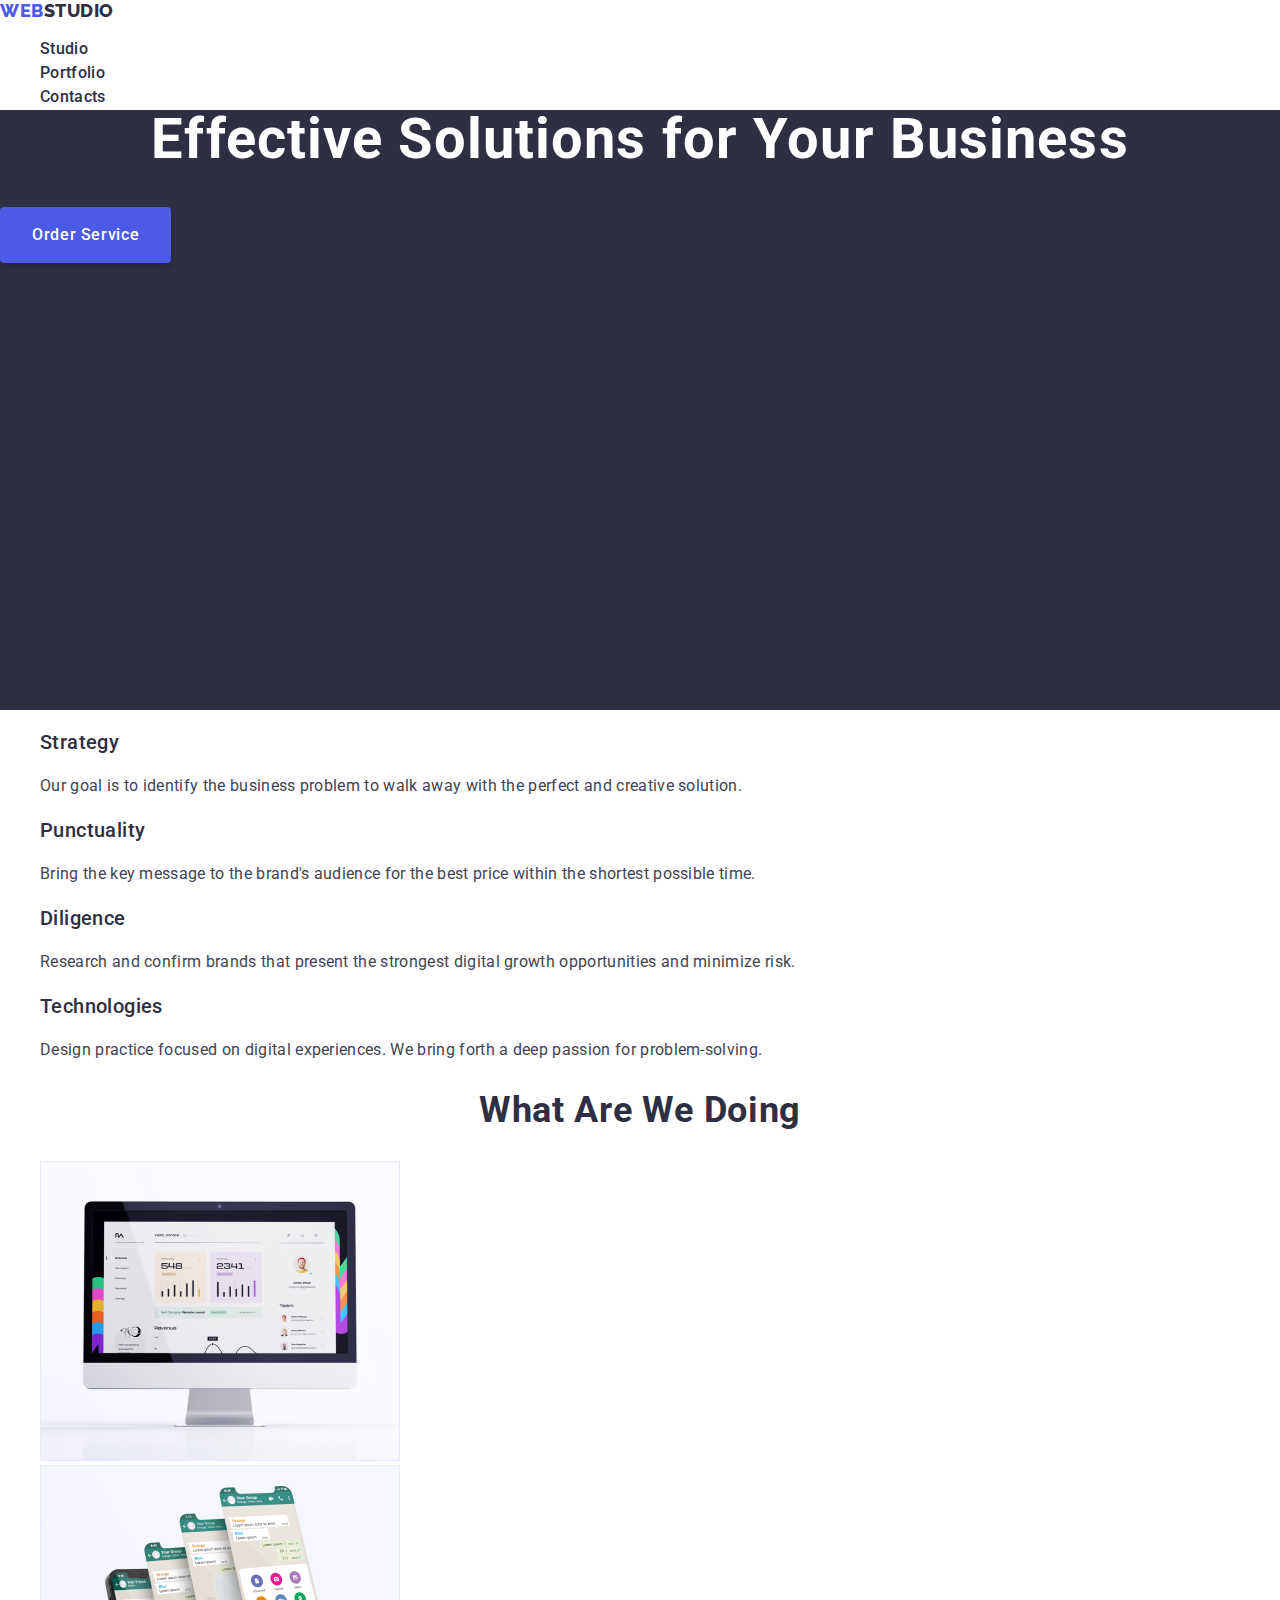
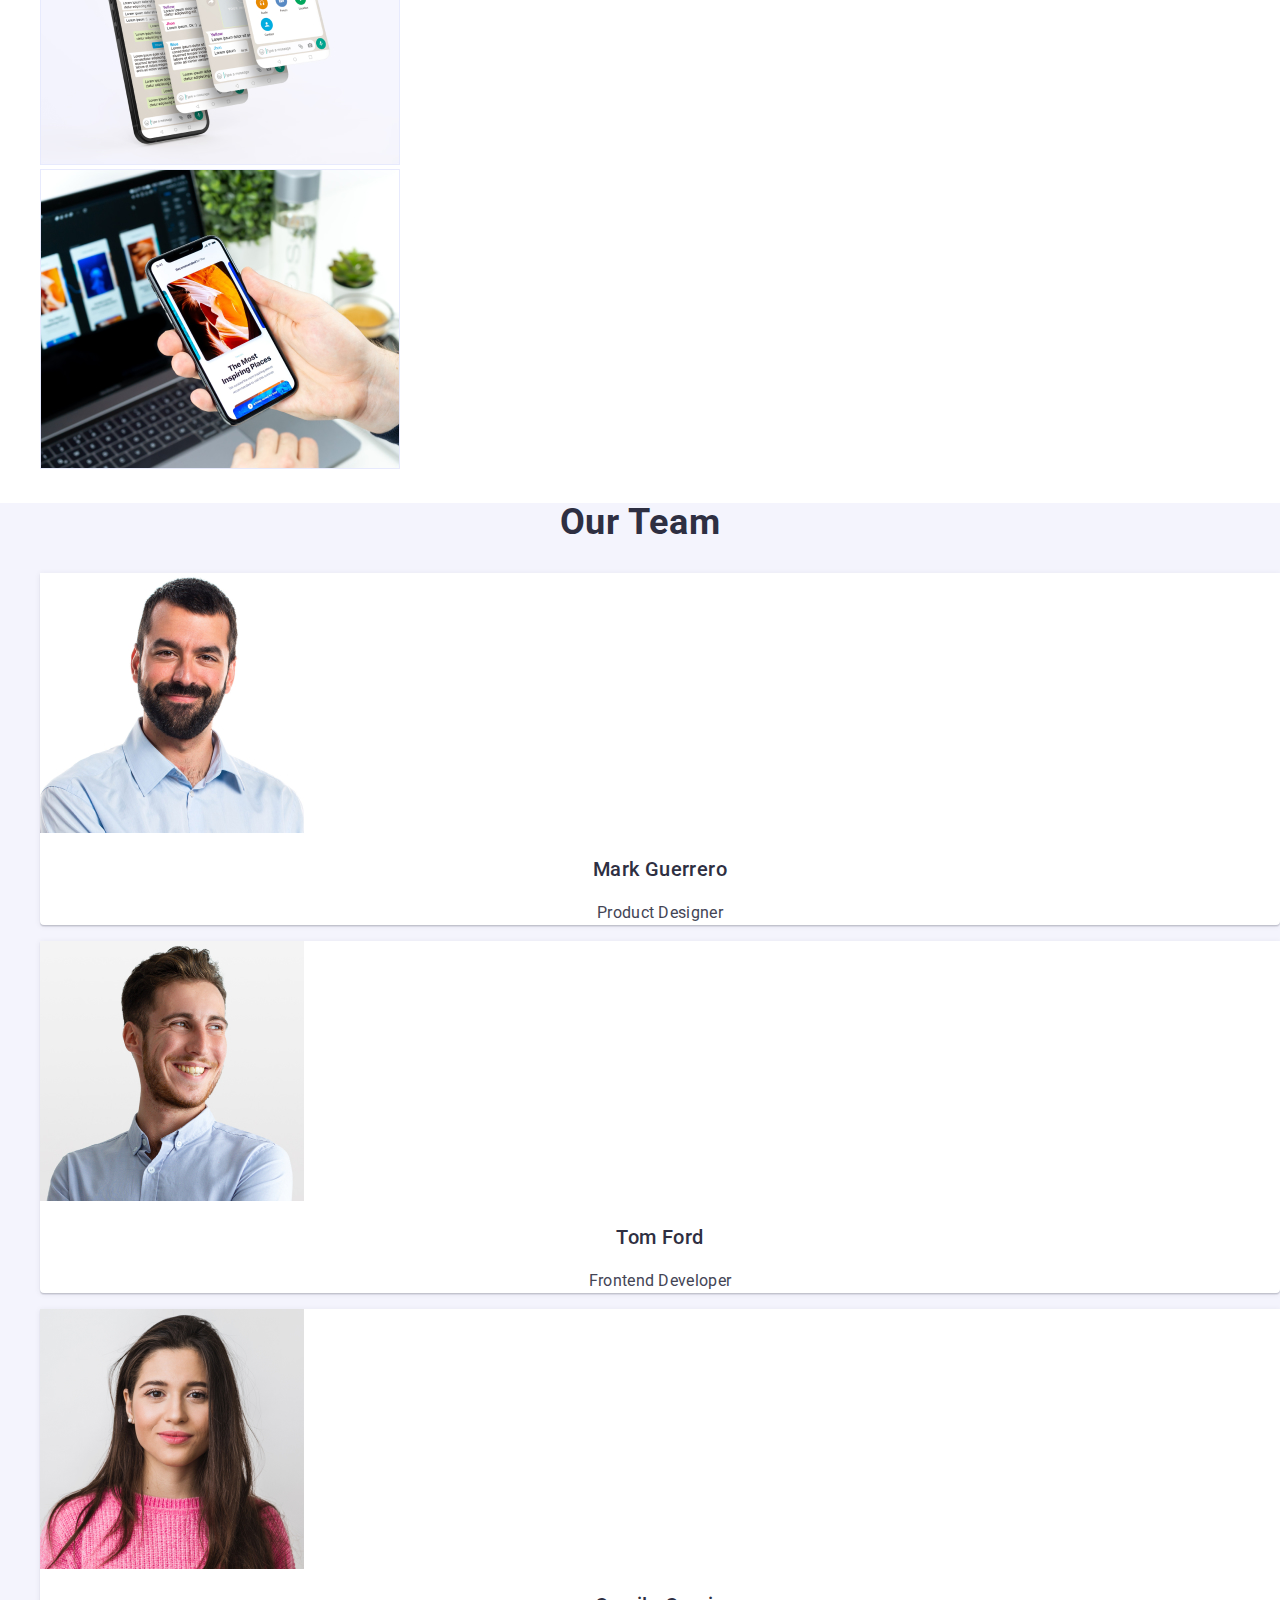
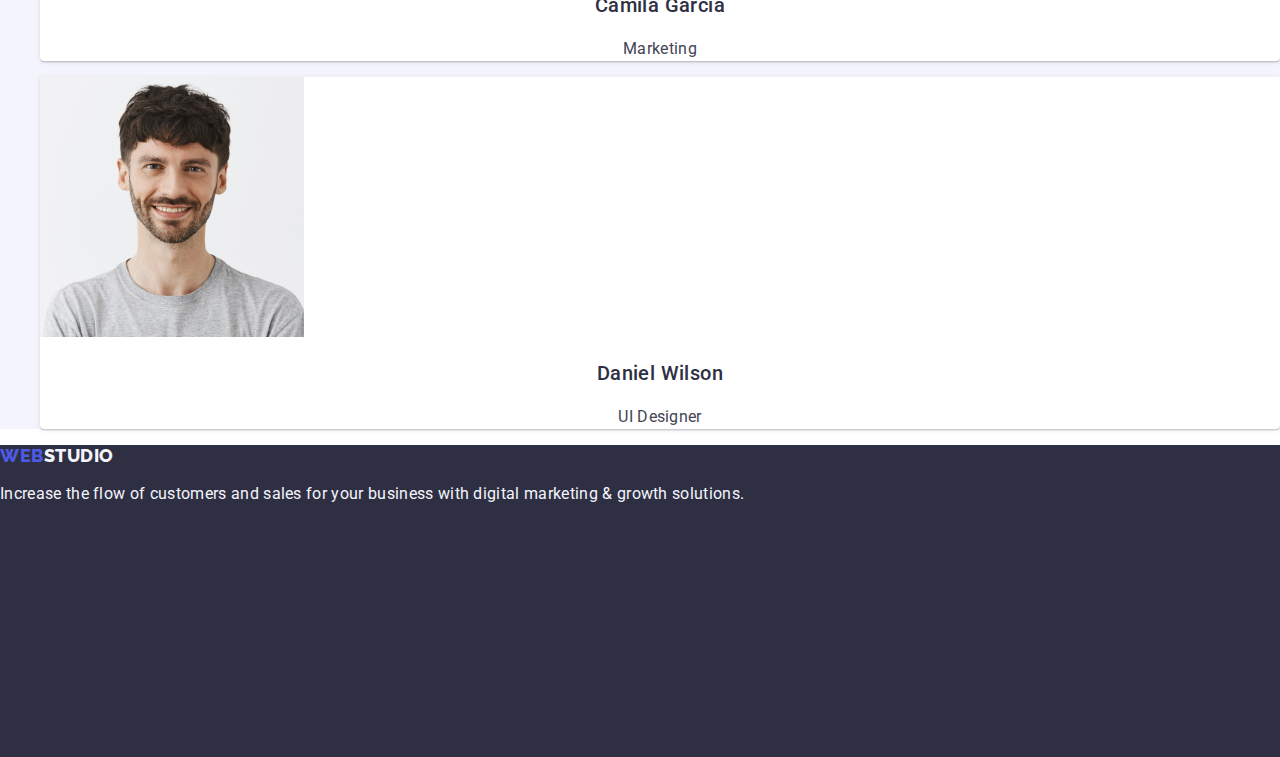
<file: index.html>
<!DOCTYPE html>
<html lang="en">
  <head>
    <meta charset="UTF-8" />
    <meta http-equiv="X-UA-Compatible" content="IE=edge" />
    <meta name="viewport" content="width=device-width, initial-scale=1.0" />
    <title>Document</title>
    <link rel="preconnect" href="https://fonts.googleapis.com" />
    <link rel="preconnect" href="https://fonts.gstatic.com" crossorigin />
    <link
      href="https://fonts.googleapis.com/css2?family=Raleway:wght@800&family=Roboto:wght@400;500;700;900&display=swap"
      rel="stylesheet"
    />
    <link rel="stylesheet" href="./css/styles.css" />
  </head>
  <body>
    <header class="header">
      <nav>
        <a class="logo" href="./index.html"
          >Web<span class="logo-color">Studio</span></a
        >
        <ul class="list">
          <li><a class="nav-link" href="./index.html">Studio</a></li>
          <li><a class="nav-link" href="./portfolio.html">Portfolio</a></li>
          <li><a class="nav-link" href="">Contacts</a></li>
        </ul>
      </nav>
      <address class="contact-links">
        <ul class="list">
          <li>
            <a class="contact-link" href="mailto:info@devstudio.com"
              >info@devstudio.com</a
            >
          </li>
          <li>
            <a class="contact-link" href="tel:+110001111111"
              >+11 (000) 111-11-11</a
            >
          </li>
        </ul>
      </address>
    </header>
    <main>
      <section class="section-hero">
        <h1 class="title-hero">Effective Solutions for Your Business</h1>
        <button class="button-hero" type="button">Order Service</button>
      </section>
      <section>
        <h2 class="title-section title-hidden">Skills</h2>
        <ul class="list">
          <li>
            <h3 class="skill-title">Strategy</h3>
            <p class="skill-description">
              Our goal is to identify the business problem to walk away with the
              perfect and creative solution.
            </p>
          </li>
          <li>
            <h3 class="skill-title">Punctuality</h3>
            <p class="skill-description">
              Bring the key message to the brand's audience for the best price
              within the shortest possible time.
            </p>
          </li>
          <li>
            <h3 class="skill-title">Diligence</h3>
            <p class="skill-description">
              Research and confirm brands that present the strongest digital
              growth opportunities and minimize risk.
            </p>
          </li>
          <li>
            <h3 class="skill-title">Technologies</h3>
            <p class="skill-description">
              Design practice focused on digital experiences. We bring forth a
              deep passion for problem-solving.
            </p>
          </li>
        </ul>
      </section>
      <section>
        <h2 class="title-section">What are we doing</h2>
        <ul class="list">
          <li>
            <img
              src="./images/img_1.jpg"
              width="360"
              alt="Websites design and development"
            />
          </li>
          <li>
            <img src="./images/img_2.jpg" width="360" alt="Custom chatbots" />
          </li>
          <li>
            <img
              src="./images/img_3.jpg"
              width="360"
              alt="Mobile apps design and development"
            />
          </li>
        </ul>
      </section>
      <section class="section-team">
        <h2 class="title-section">Our Team</h2>
        <ul class="list">
          <li class="team-card">
            <img
              src="./images/person_1.jpg"
              width="264"
              alt="Portrait of Mark Guerrero"
            />
            <h3 class="team-member-name">Mark Guerrero</h3>
            <p class="team-member-role">Product Designer</p>
          </li>
          <li class="team-card">
            <img
              src="./images/person_2.jpg"
              width="264"
              alt="Portrait of Tom Ford"
            />
            <h3 class="team-member-name">Tom Ford</h3>
            <p class="team-member-role">Frontend Developer</p>
          </li>
          <li class="team-card">
            <img
              src="./images/person_3.jpg"
              width="264"
              alt="Portrait of Camila Garcia"
            />
            <h3 class="team-member-name">Camila Garcia</h3>
            <p class="team-member-role">Marketing</p>
          </li>
          <li class="team-card">
            <img
              src="./images/person_4.jpg"
              width="264"
              alt="Portrait of Daniel Wilson"
            />
            <h3 class="team-member-name">Daniel Wilson</h3>
            <p class="team-member-role">UI Designer</p>
          </li>
        </ul>
      </section>
    </main>
    <footer class="footer">
      <a class="logo-light" href="./index.html"
        >Web<span class="logo-color">Studio</span></a
      >
      <p class="text-footer">
        Increase the flow of customers and sales for your business with digital
        marketing & growth solutions.
      </p>
    </footer>
  </body>
</html>
</file>
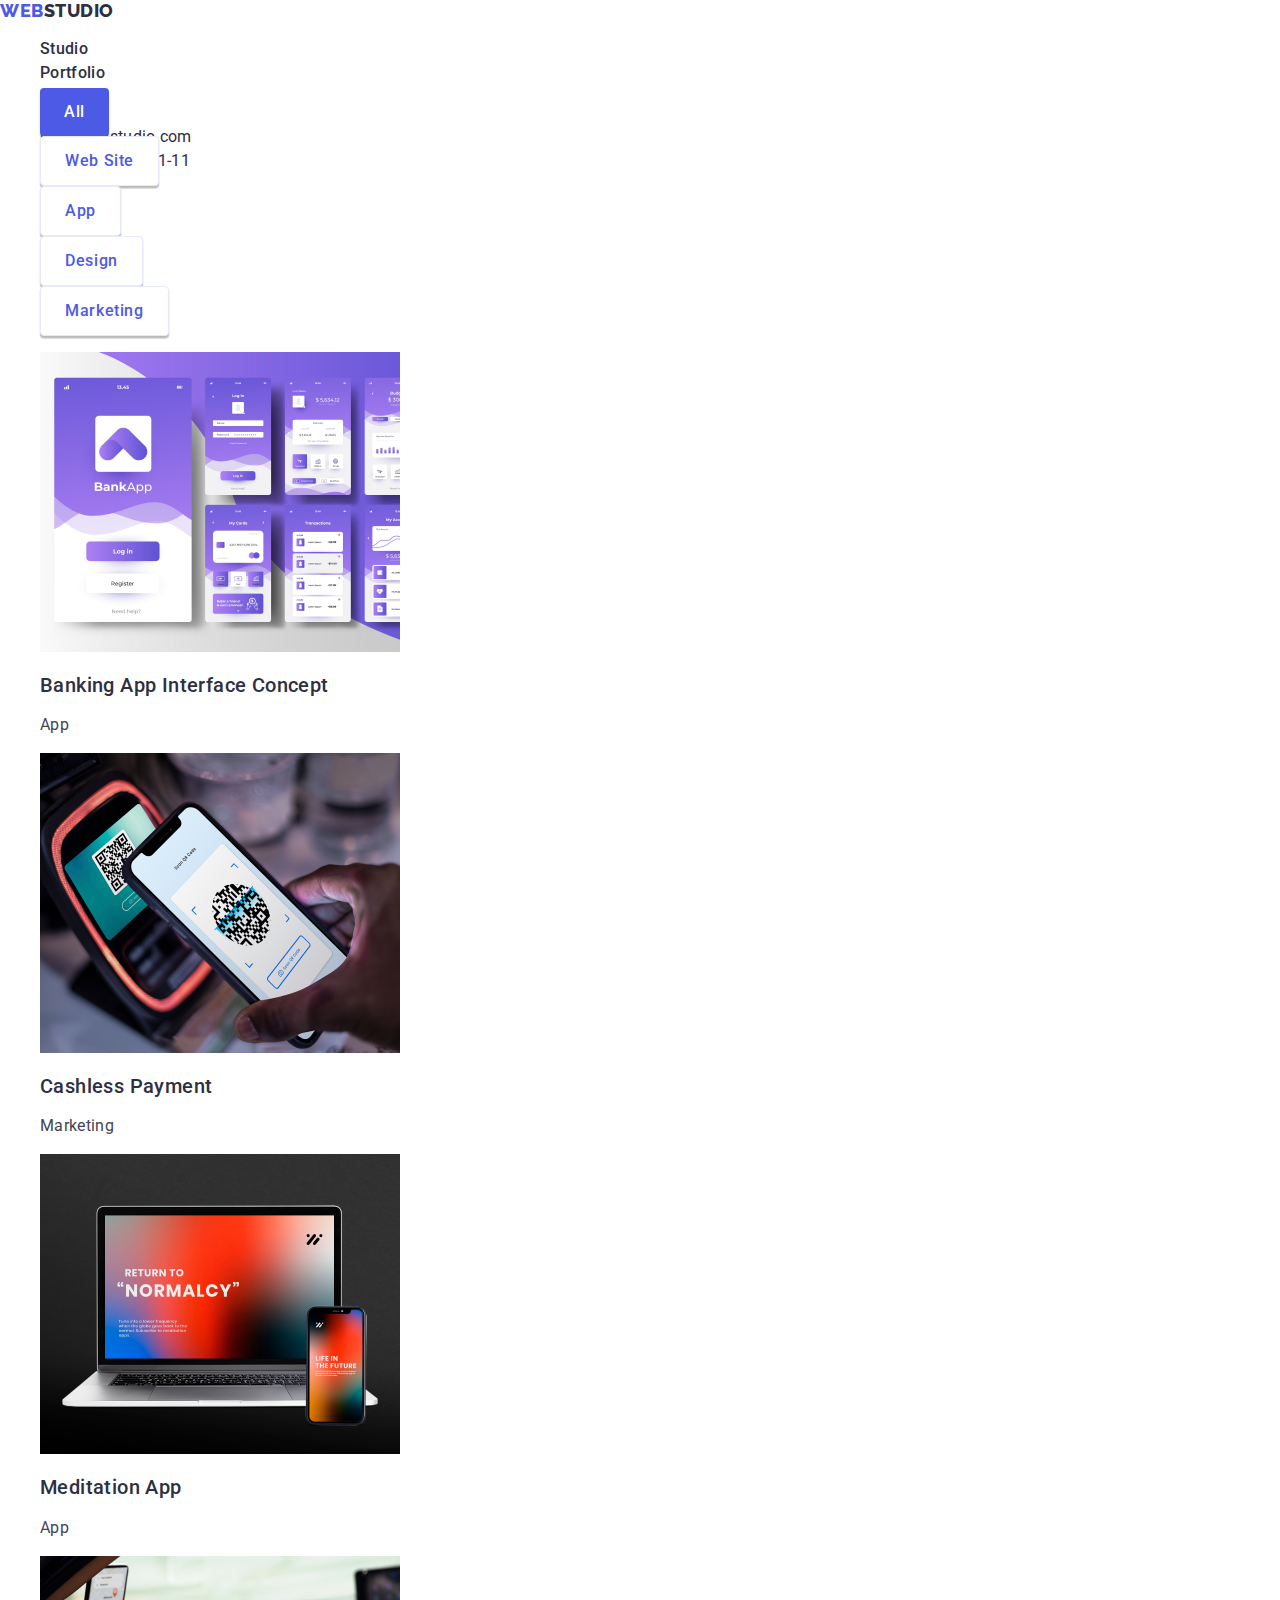
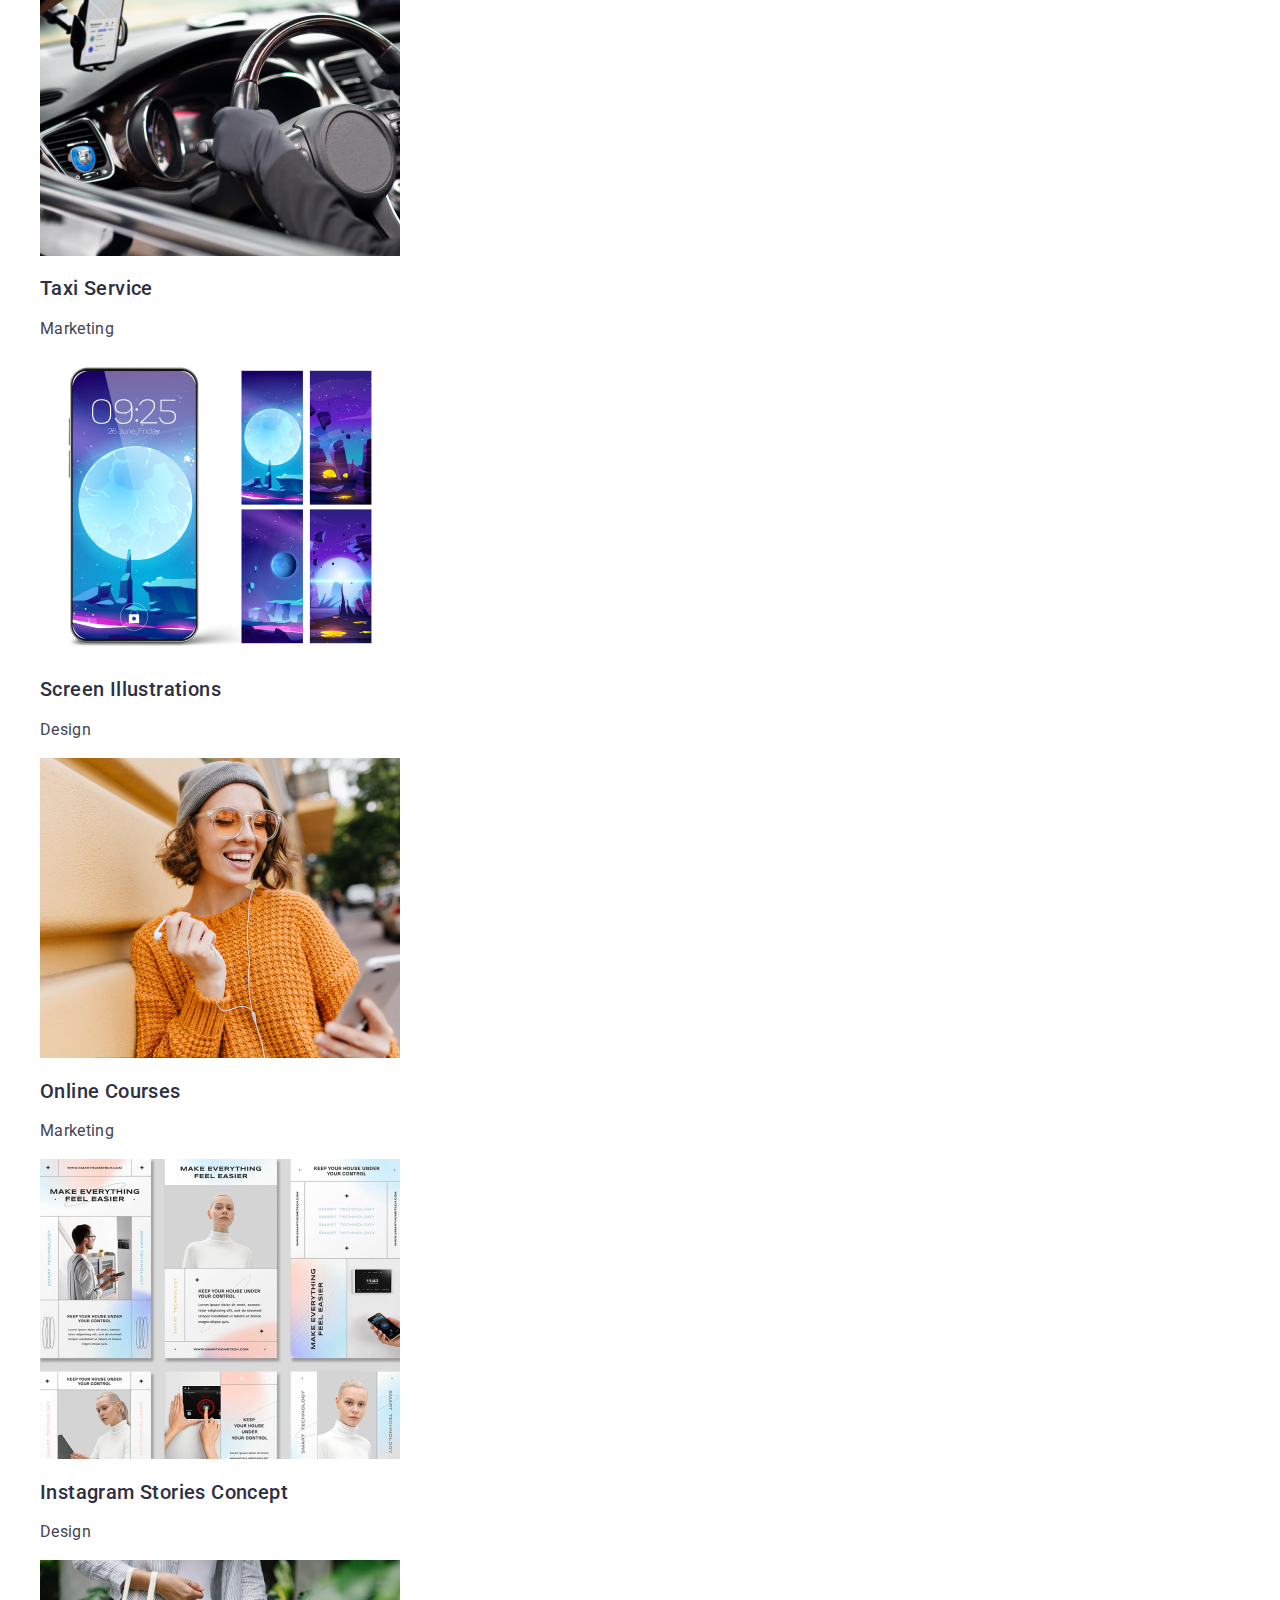
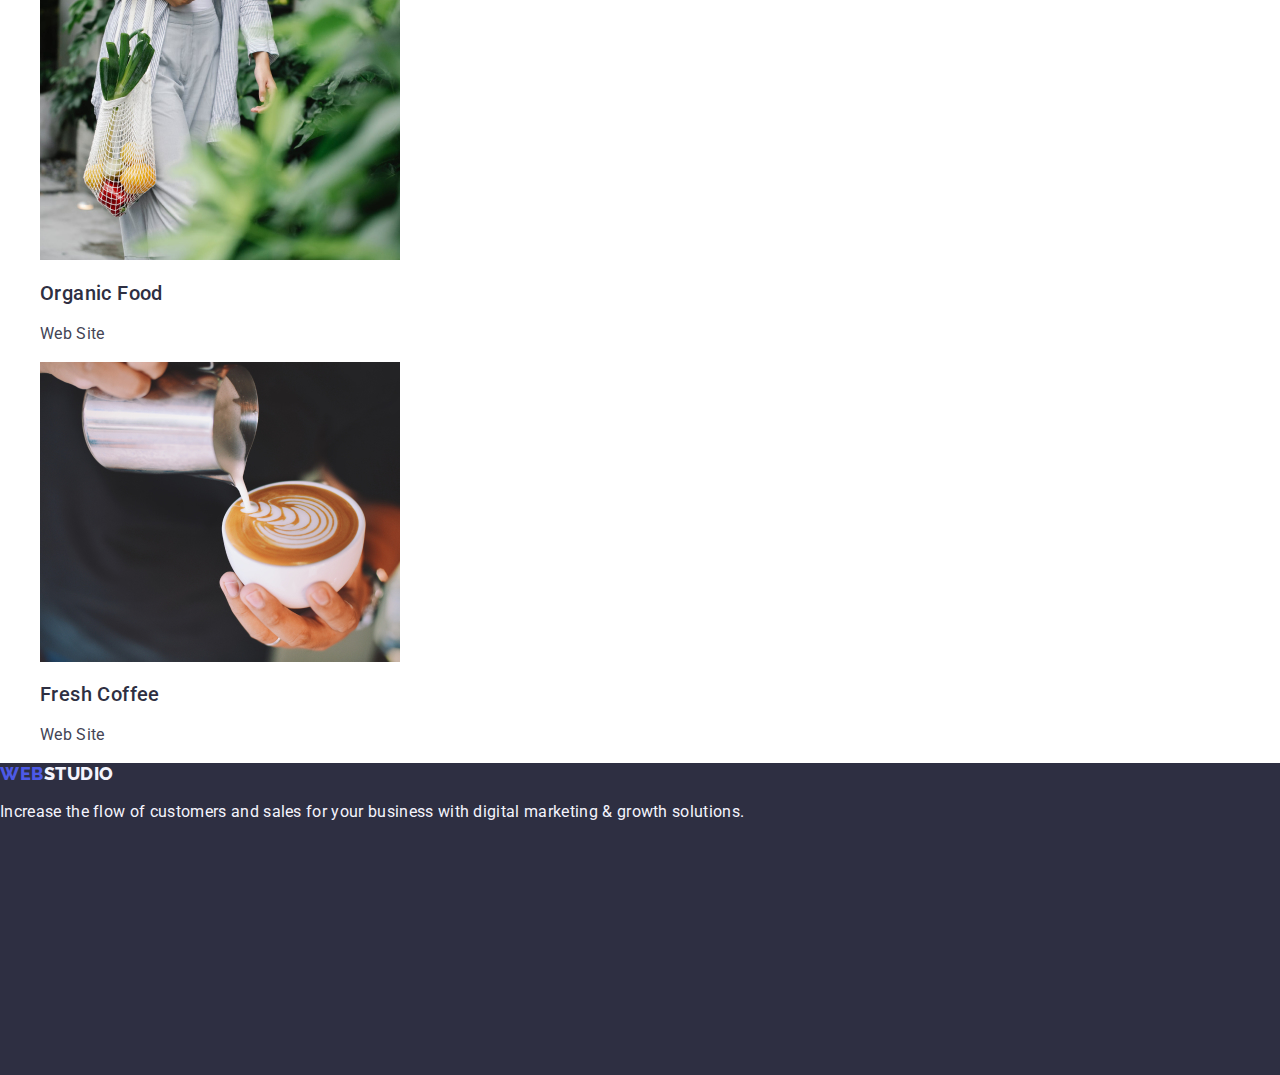
<file: portfolio.html>
<!DOCTYPE html>
<html lang="en">
  <head>
    <meta charset="UTF-8" />
    <meta http-equiv="X-UA-Compatible" content="IE=edge" />
    <meta name="viewport" content="width=device-width, initial-scale=1.0" />
    <title>Document</title>
    <link rel="preconnect" href="https://fonts.googleapis.com" />
    <link rel="preconnect" href="https://fonts.gstatic.com" crossorigin />
    <link
      href="https://fonts.googleapis.com/css2?family=Raleway:wght@800&family=Roboto:wght@400;500;700;900&display=swap"
      rel="stylesheet"
    />
    <link rel="stylesheet" href="./css/styles.css" />
  </head>
  <body>
    <header class="header">
      <nav>
        <a class="logo" href="./index.html"
          >Web<span class="logo-color">Studio</span></a
        >
        <ul class="list">
          <li><a class="nav-link" href="./index.html">Studio</a></li>
          <li><a class="nav-link" href="./portfolio.html">Portfolio</a></li>
          <li><a class="nav-link" href="">Contacts</a></li>
        </ul>
      </nav>
      <address class="contact-links">
        <ul class="list">
          <li>
            <a class="contact-link" href="mailto:info@devstudio.com"
              >info@devstudio.com</a
            >
          </li>
          <li>
            <a class="contact-link" href="tel:+110001111111"
              >+11 (000) 111-11-11</a
            >
          </li>
        </ul>
      </address>
    </header>
    <main>
      <section>
        <h1 class="title-hidden">Portfolio</h1>
        <ul class="list">
          <li><button class="button" type="button">All</button></li>
          <li>
            <button class="button secondary" type="button">Web Site</button>
          </li>
          <li><button class="button secondary" type="button">App</button></li>
          <li>
            <button class="button secondary" type="button">Design</button>
          </li>
          <li>
            <button class="button secondary" type="button">Marketing</button>
          </li>
        </ul>
        <ul class="list">
          <li>
            <a class="project-link" href="">
              <img
                src="./images/project_1.jpg"
                alt="Project 1 image"
                width="360"
              />
              <h2 class="project-description">Banking App Interface Concept</h2>
              <p class="project-type">App</p>
            </a>
          </li>
          <li>
            <a class="project-link" href="">
              <img
                src="./images/project_2.jpg"
                alt="Project 2 image"
                width="360"
              />
              <h2 class="project-description">Cashless Payment</h2>
              <p class="project-type">Marketing</p>
            </a>
          </li>
          <li>
            <a class="project-link" href="">
              <img
                src="./images/project_3.jpg"
                alt="Project 3 image"
                width="360"
              />
              <h2 class="project-description">Meditation App</h2>
              <p class="project-type">App</p>
            </a>
          </li>
          <li>
            <a class="project-link" href="">
              <img
                src="./images/project_4.jpg"
                alt="Project 4 image"
                width="360"
              />
              <h2 class="project-description">Taxi Service</h2>
              <p class="project-type">Marketing</p>
            </a>
          </li>
          <li>
            <a class="project-link" href="">
              <img
                src="./images/project_5.jpg"
                alt="Project 5 image"
                width="360"
              />
              <h2 class="project-description">Screen Illustrations</h2>
              <p class="project-type">Design</p>
            </a>
          </li>
          <li>
            <a class="project-link" href="">
              <img
                src="./images/project_6.jpg"
                alt="Project 6 image"
                width="360"
              />
              <h2 class="project-description">Online Courses</h2>
              <p class="project-type">Marketing</p>
            </a>
          </li>
          <li>
            <a class="project-link" href="">
              <img
                src="./images/project_7.jpg"
                alt="Project 7 image"
                width="360"
              />
              <h2 class="project-description">Instagram Stories Concept</h2>
              <p class="project-type">Design</p>
            </a>
          </li>
          <li>
            <a class="project-link" href="">
              <img
                src="./images/project_8.jpg"
                alt="Project 8 image"
                width="360"
              />
              <h2 class="project-description">Organic Food</h2>
              <p class="project-type">Web Site</p>
            </a>
          </li>
          <li>
            <a class="project-link" href="">
              <img
                src="./images/project_9.jpg"
                alt="Project 9 image"
                width="360"
              />
              <h2 class="project-description">Fresh Coffee</h2>
              <p class="project-type">Web Site</p>
            </a>
          </li>
        </ul>
      </section>
    </main>
    <footer class="footer">
      <a class="logo-light" href="./index.html"
        >Web<span class="logo-color">Studio</span></a
      >
      <p class="text-footer">
        Increase the flow of customers and sales for your business with digital
        marketing & growth solutions.
      </p>
    </footer>
  </body>
</html>
</file>
<file: css/styles.css>
:root {
    --primary-brand: #4D5AE5;
    --pressed-state: #404BBF;
    --dark: #2E2F42;
    --success: #31D0AA;
    --text: #434455;
    --text-white: #FFFFFF;
    --subtle-text: #8E8F99;
    --accent: #E7E9FC;
    --light: #F4F4FD;
    --modal-overlay: #2E2F4266;
    --hero-background: #2E2F42B2;
    --white-background: #FFFFFF;
    --modal-background: #FCFCFC;
}

body {
    font-family: 'Roboto', sans-serif;
    color: var(--text);
    background: var(--white-background);
    padding: 0;
    margin: 0;
}

.logo,
.logo-light {
    color: var(--primary-brand);
    font-family: 'Raleway', sans-serif;
    font-weight: 800;
    font-size: 18px;
    line-height: 1.17;
    letter-spacing: 0.03em;
    text-transform: uppercase;
    text-decoration: none;
}

.logo > .logo-color {
    color: var(--dark);
}

.logo-light > .logo-color {
    color: var(--light);
}

.header {
    background: var(--white-background);
    height: 72px;
}

.nav-link {
    color: var(--dark);
    font-weight: 500;
    font-size: 16px;
    line-height: 1.5;
    letter-spacing: 0.02em;
    text-decoration: none;
}

.nav-link:active,
.nav-link:focus,
.nav-link:hover {
    color: var(--pressed-state);
}

.contact-links {
    list-style: none;
}

.contact-link {
    color: var(--dark);
    font-style: normal;
    font-size: 16px;
    line-height: 1.5;
    letter-spacing: 0.02em;
    text-decoration: none;
}

.contact-link:active,
.contact-link:focus,
.contact-link:hover {
    color: var(--pressed-state);
}

.section-hero {
    height: 600px;
    background: var(--dark);
}

.title-hero {
    color: var(--text-white);
    font-weight: 700;
    font-size: 56px;
    line-height: 1.07;
    text-align: center;
    letter-spacing: 0.02em;
}

.button-hero {
    color: var(--text-white);
    font-family: 'Roboto', sans-serif;
    font-weight: 500;
    font-size: 16px;
    line-height: 1.5;
    letter-spacing: 0.04em;
    padding: 16px 32px;
    gap: 10px;
    background: var(--primary-brand);
    box-shadow: 0px 4px 4px rgba(0, 0, 0, 0.15);
    border: none;
    border-radius: 4px;
    cursor: pointer;
}

.button-hero:active,
.button-hero:focus,
.button-hero:hover {
    background: var(--pressed-state);
}

.button {
    color: var(--text-white);
    font-family: 'Roboto', sans-serif;
    font-weight: 500;
    font-size: 16px;
    line-height: 1.5;
    text-align: center;
    letter-spacing: 0.04em;
    padding: 12px 24px;
    background: var(--primary-brand);
    box-shadow: 0px 3px 1px rgba(0, 0, 0, 0.1), 0px 2px 1px rgba(0, 0, 0, 0.08), 0px 2px 2px rgba(0, 0, 0, 0.12);
    border: none;
    border-radius: 4px;
    cursor: pointer;
}

.button:active,
.button:focus,
.button:hover {
    background: var(--pressed-state);
}

.button.secondary {
    color: var(--primary-brand);
    background-color: var(--white-background);
    border: 1px solid var(--accent);
}

.button.secondary:active,
.button.secondary:focus,
.button.secondary:hover {
    color: var(--pressed-state);
    border: 1px solid var(--pressed-state);
}

.title-section {
    color: var(--dark);
    font-weight: 700;
    font-size: 36px;
    line-height: 1.11;
    letter-spacing: 0.02em;
    text-align: center;
    text-transform: capitalize;
}

.title-hidden {
    display: none;
}

.list {
    list-style: none;
}

.skill-title {
    color: var(--dark);
    font-weight: 500;
    font-size: 20px;
    line-height: 1.2;
    letter-spacing: 0.02em;
}

.skill-description {
    font-size: 16px;
    line-height: 1.5;
    letter-spacing: 0.02em;
}

.section-team {
    background: var(--light);
}

.team-card {
    background: var(--white-background);
    box-shadow: 0px 1px 6px rgba(46, 47, 66, 0.08), 0px 1px 1px rgba(46, 47, 66, 0.16), 0px 2px 1px rgba(46, 47, 66, 0.08);
    border-radius: 0px 0px 4px 4px;
}

.team-member-name {
    color: var(--dark);
    font-weight: 500;
    font-size: 20px;
    line-height: 1.2;
    text-align: center;
    letter-spacing: 0.02em;
}

.team-member-role {
    font-size: 16px;
    line-height: 1.5;
    text-align: center;
    letter-spacing: 0.02em;
}

.project-link {
    text-decoration: none;
}

.project-link:active,
.project-link:focus,
.project-link:hover {
    color: var(--pressed-state);
}

.project-description {
    color: var(--dark);
    font-weight: 500;
    font-size: 20px;
    line-height: 1.2;
    letter-spacing: 0.02em;
}

.project-type {
    color: var(--text);
    font-size: 16px;
    line-height: 1.5;
    letter-spacing: 0.02em;
}

.footer {
    background: var(--dark);
    height: 312px;
}

.text-footer {
    color: var(--light);
    font-size: 16px;
    line-height: 1.5;
    letter-spacing: 0.02em;
}
</file>
